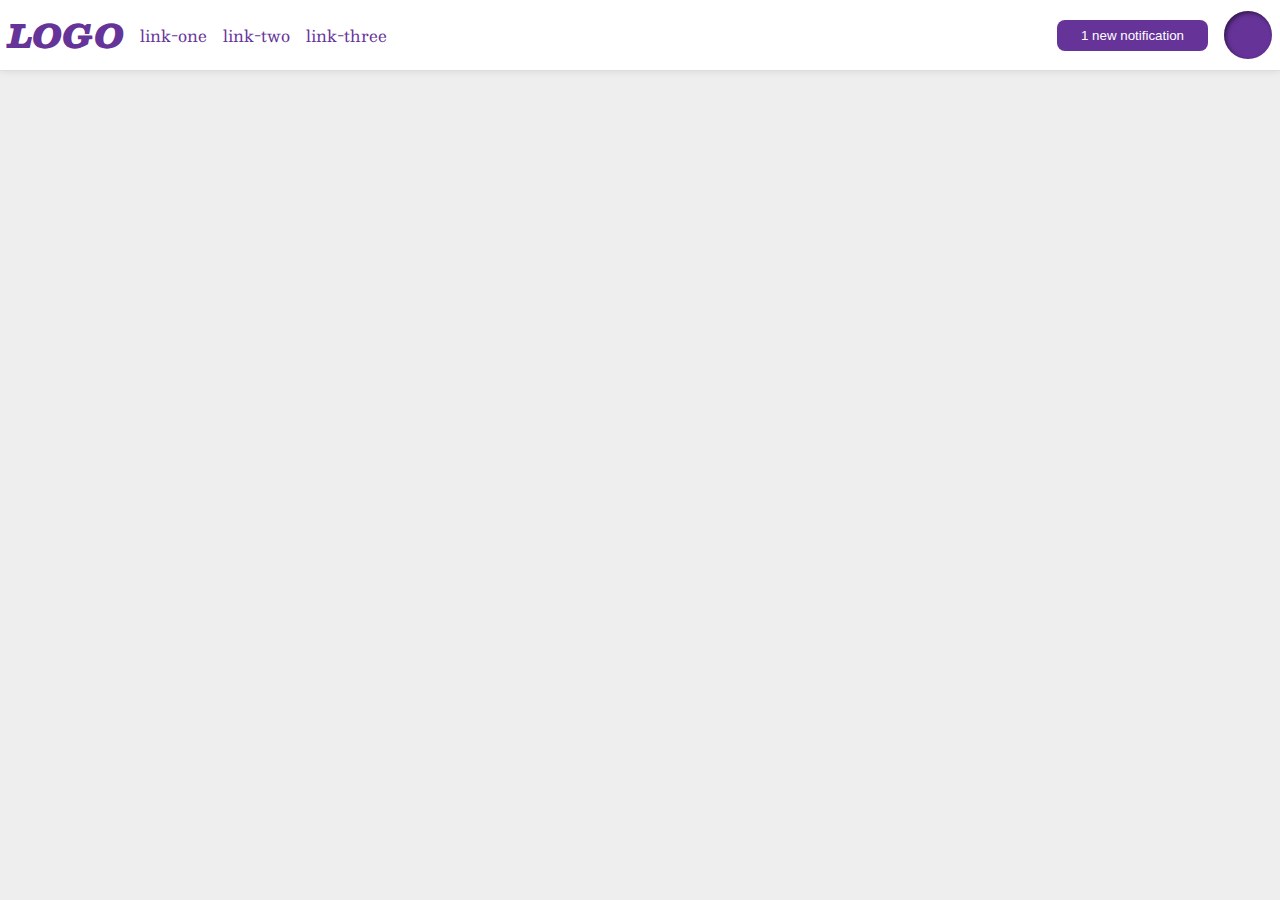
<file: flex/03-flex-header-2/index.html>
<!DOCTYPE html>
<html lang="en">
  <head>
    <meta charset="UTF-8">
    <meta http-equiv="X-UA-Compatible" content="IE=edge">
    <meta name="viewport" content="width=device-width, initial-scale=1.0">
    <title>Flex Header 2</title>
    <link rel="stylesheet" href="style.css">
  </head>
  <body>
    <div class="header">
      <div class="left">
        <div class="logo">
          LOGO
        </div>
        <ul class="links">
          <li><a href="google.com">link-one</a></li>
          <li><a href="google.com">link-two</a></li>
          <li><a href="google.com">link-three</a></li>
        </ul>
      </div>
    <div class="right">
      <button class="notifications">
        1 new notification
      </button>
      <div class="profile-image"></div>
    </div>
  </div>
  </body>
</html>
</file>
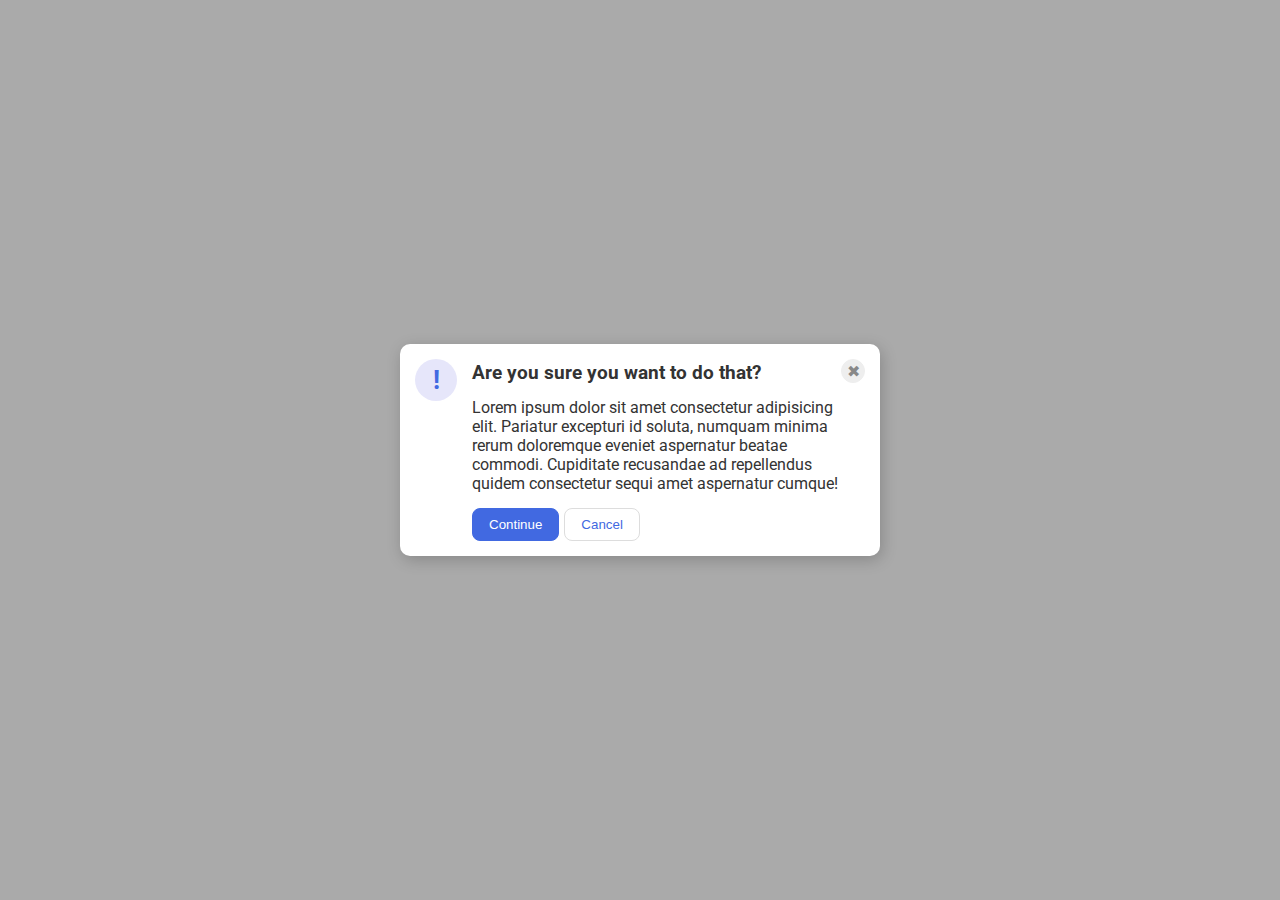
<file: flex/05-flex-modal/index.html>
<!DOCTYPE html>
<html lang="en">
  <head>
    <meta charset="UTF-8">
    <meta http-equiv="X-UA-Compatible" content="IE=edge">
    <meta name="viewport" content="width=device-width, initial-scale=1.0">
    <link rel="stylesheet" href="style.css">
    <title>Modal</title>
  </head>
  <body>
    <div class="modal">
      <div class="icon left">!</div>
      <div class="right">
        <div class="top">
          <div class="header">Are you sure you want to do that?</div>
          <button class="close-button">✖</button>
        </div>
        <div class="text">Lorem ipsum dolor sit amet consectetur adipisicing elit. Pariatur excepturi id soluta, numquam minima rerum doloremque eveniet aspernatur beatae commodi. Cupiditate recusandae ad repellendus quidem consectetur sequi amet aspernatur cumque!</div>
        <div class="buttons">
          <button class="continue">Continue</button>
          <button class="cancel">Cancel</button>
        </div>
      </div>
    </div>
  </body>
</html>
</file>
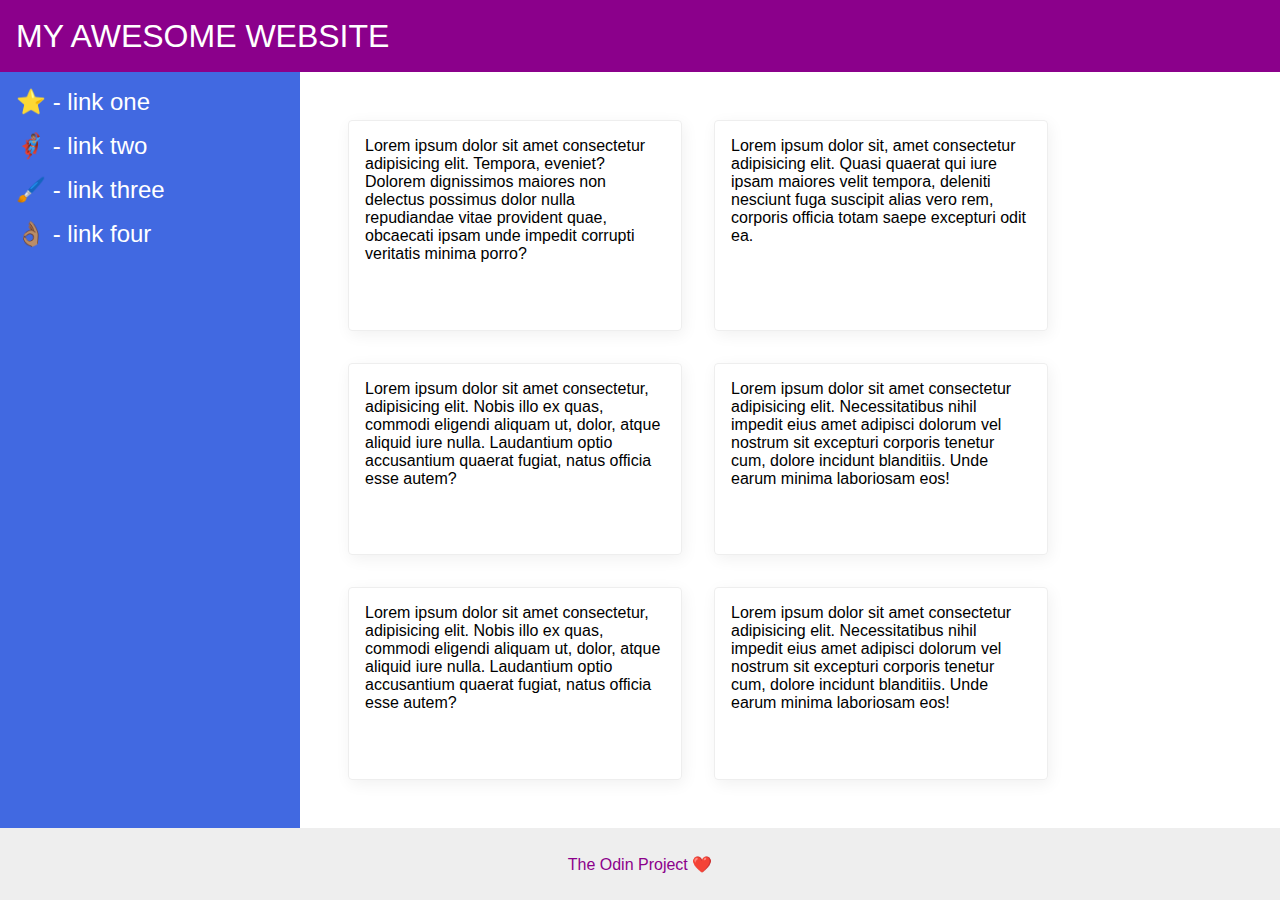
<file: flex/07-flex-layout-2/index.html>
<!DOCTYPE html>
<html lang="en">
  <head>
    <meta charset="UTF-8">
    <meta http-equiv="X-UA-Compatible" content="IE=edge">
    <meta name="viewport" content="width=device-width, initial-scale=1.0">
    <title>The Holy Grail</title>
    <link rel="stylesheet" href="style.css">
  </head>
  <body>
    <div class="header">
      MY AWESOME WEBSITE
    </div>
      <div class="main">
      <div class="sidebar">
        <ul>
          <li><a href="#">⭐ - link one</a></li>
          <li><a href="#">🦸🏽‍♂️ - link two</a></li>
          <li><a href="#">🖌️ - link three</a></li>
          <li><a href="#">👌🏽 - link four</a></li>
        </ul>
      </div>
      <div class="container">
        <div class="card">Lorem ipsum dolor sit amet consectetur adipisicing elit. Tempora, eveniet? Dolorem dignissimos maiores non delectus possimus dolor nulla repudiandae vitae provident quae, obcaecati ipsam unde impedit corrupti veritatis minima porro?</div>
        <div class="card">Lorem ipsum dolor sit, amet consectetur adipisicing elit. Quasi quaerat qui iure ipsam maiores velit tempora, deleniti nesciunt fuga suscipit alias vero rem, corporis officia totam saepe excepturi odit ea.</div>
        <div class="card">Lorem ipsum dolor sit amet consectetur, adipisicing elit. Nobis illo ex quas, commodi eligendi aliquam ut, dolor, atque aliquid iure nulla. Laudantium optio accusantium quaerat fugiat, natus officia esse autem?</div>
        <div class="card">Lorem ipsum dolor sit amet consectetur adipisicing elit. Necessitatibus nihil impedit eius amet adipisci dolorum vel nostrum sit excepturi corporis tenetur cum, dolore incidunt blanditiis. Unde earum minima laboriosam eos!</div>
        <div class="card">Lorem ipsum dolor sit amet consectetur, adipisicing elit. Nobis illo ex quas, commodi eligendi aliquam ut, dolor, atque aliquid iure nulla. Laudantium optio accusantium quaerat fugiat, natus officia esse autem?</div>
        <div class="card">Lorem ipsum dolor sit amet consectetur adipisicing elit. Necessitatibus nihil impedit eius amet adipisci dolorum vel nostrum sit excepturi corporis tenetur cum, dolore incidunt blanditiis. Unde earum minima laboriosam eos!</div>
      </div>
    </div>
    <div class="footer">
      The Odin Project ❤️
    </div>
  </body>
</html>
</file>
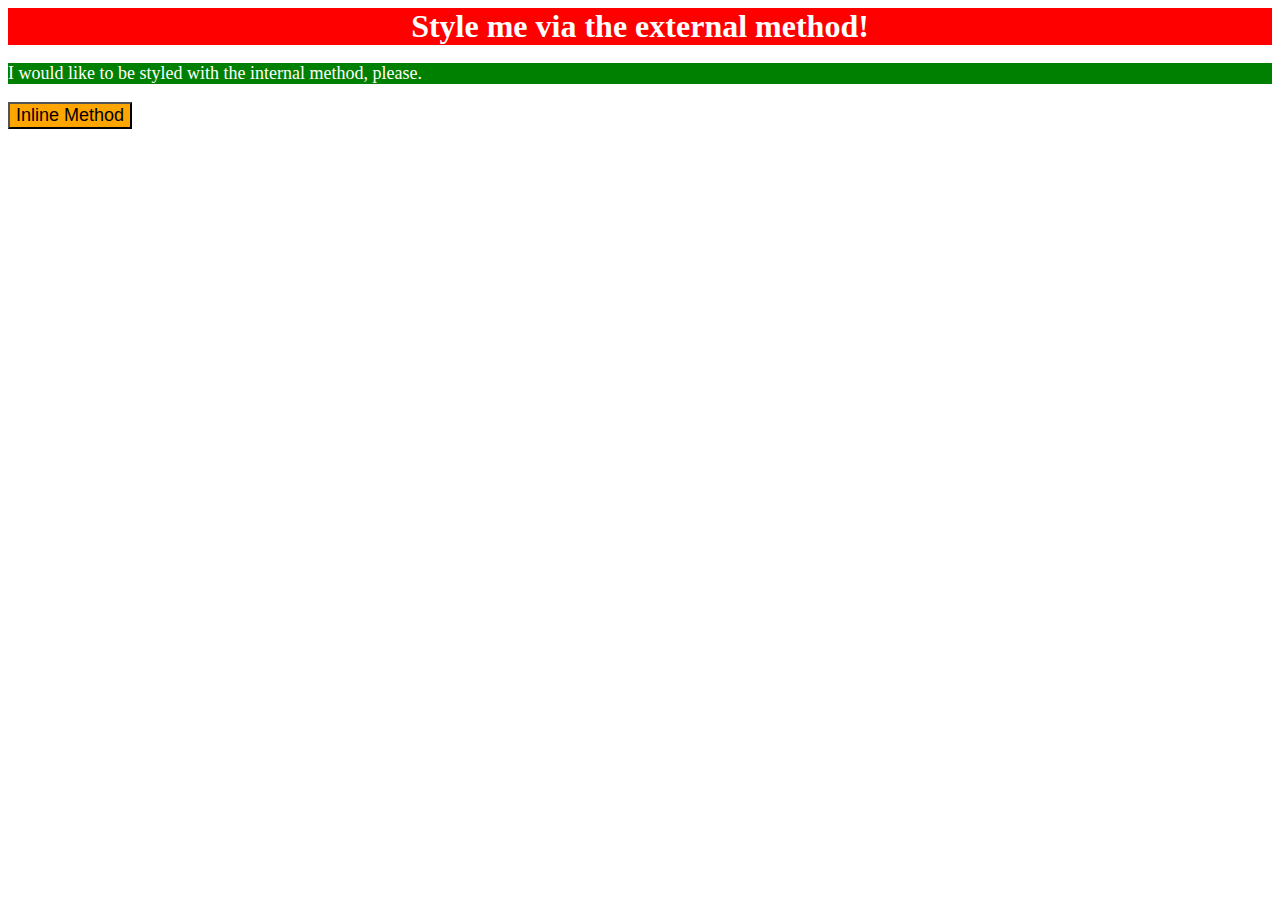
<file: foundations/01-css-methods/index.html>
<!DOCTYPE html>
<html lang="en">
  <head>
    <meta charset="UTF-8">
    <meta http-equiv="X-UA-Compatible" content="IE=edge">
    <meta name="viewport" content="width=device-width, initial-scale=1.0">
    <title>Methods for Adding CSS</title>
    <style> p { color: white; background-color: green; font-size: 18px; } </style>
    <link rel="stylesheet" href="styles.css">
  </head>
  <body>
    <div>Style me via the external method!</div>
    <p>I would like to be styled with the internal method, please.</p>
    <button style="background-color: orange; font-size: 18px;">Inline Method</button>
  </body>
</html>
</file>
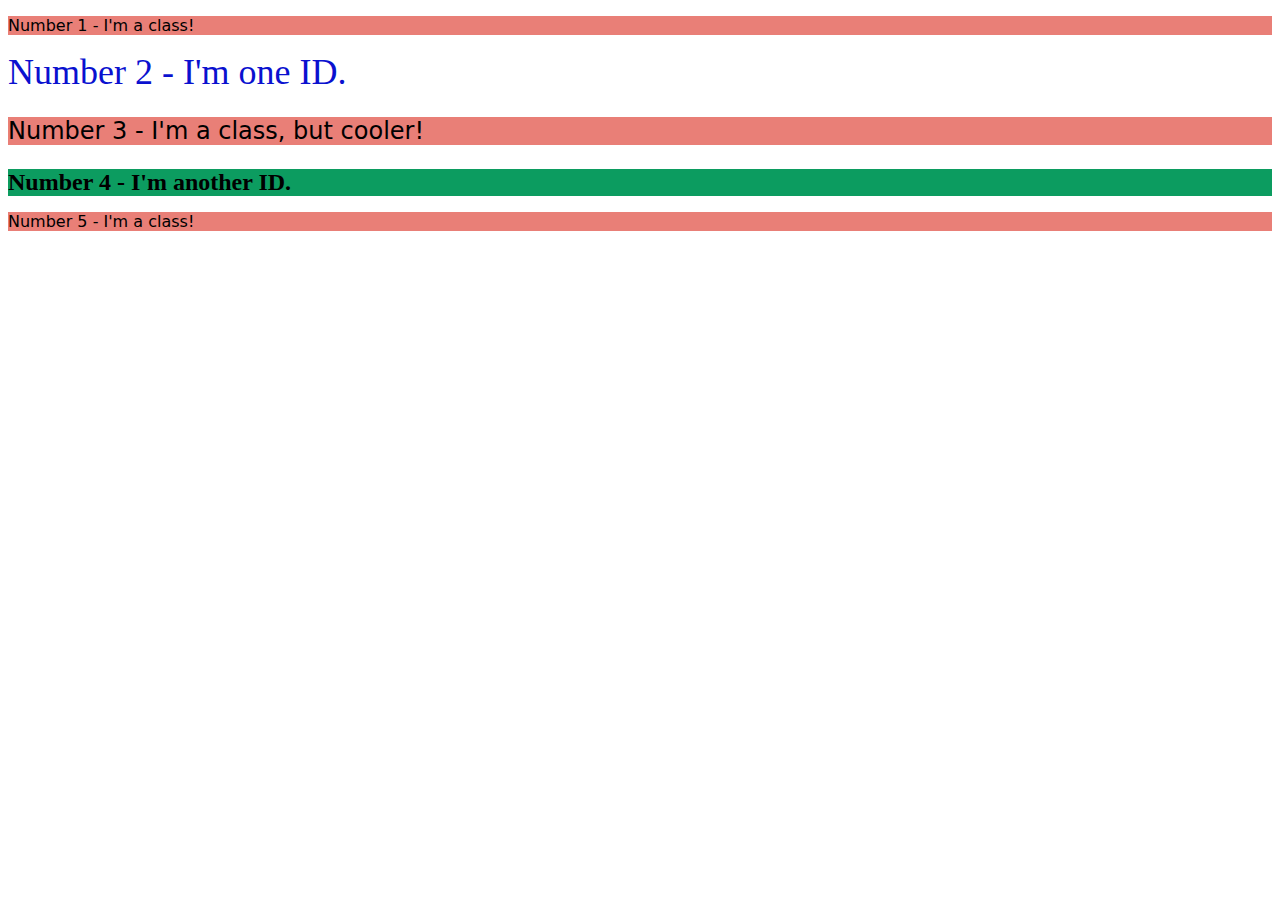
<file: foundations/02-class-id-selectors/index.html>
<!DOCTYPE html>
<html lang="en">
  <head>
    <meta charset="UTF-8">
    <meta http-equiv="X-UA-Compatible" content="IE=edge">
    <meta name="viewport" content="width=device-width, initial-scale=1.0">
    <title>Class and ID Selectors</title>
    <link rel="stylesheet" href="style.css">
  </head>
  <body>
    <div class="odd"><p>Number 1 - I'm a class!</p></div>
    <div id="two">Number 2 - I'm one ID.</div>
    <div class="odd" id="three"><p>Number 3 - I'm a class, but cooler!</p></div>
    <div id="four">Number 4 - I'm another ID.</div>
    <div class="odd"><p>Number 5 - I'm a class!</p></div>
  </body>
</html>
</file>
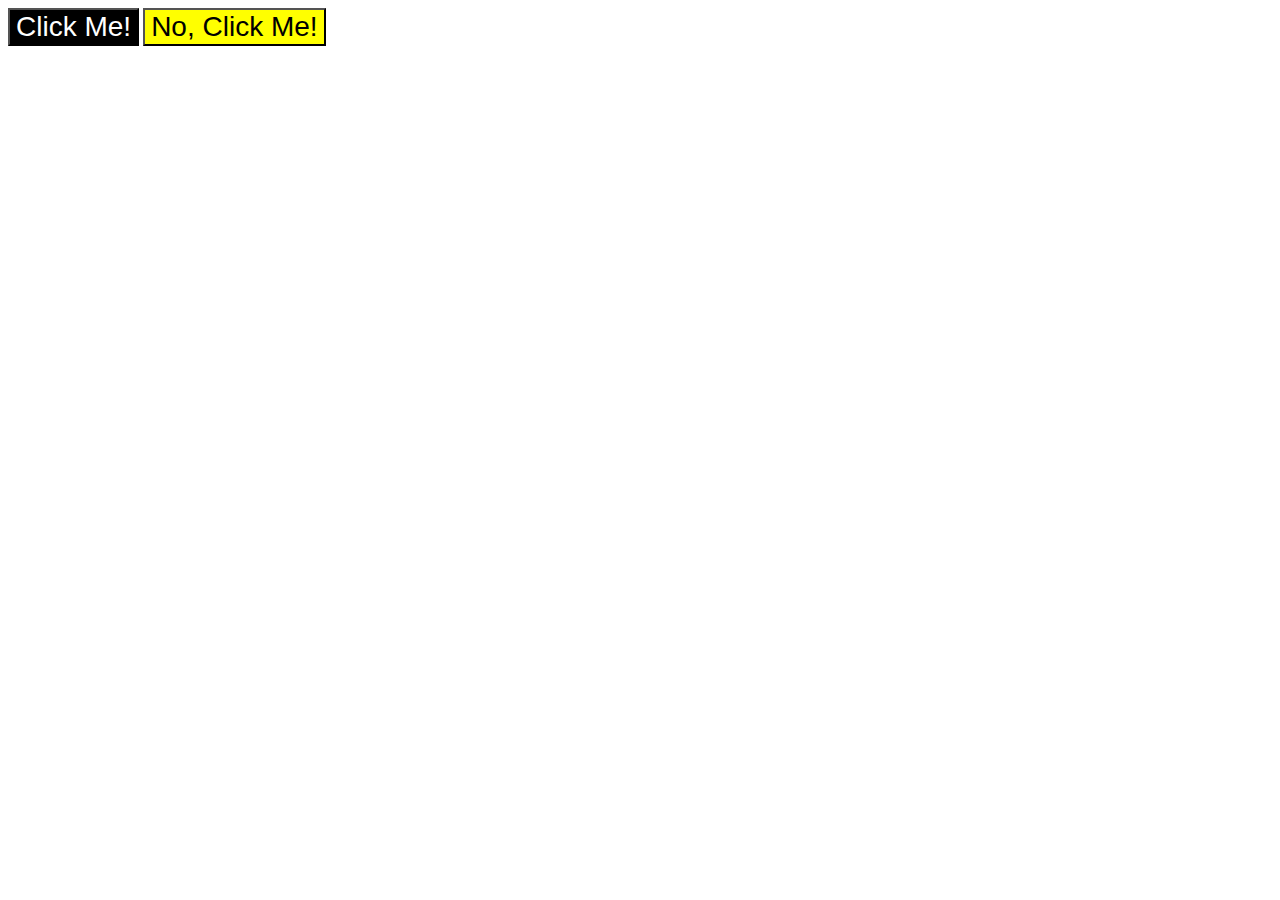
<file: foundations/03-grouping-selectors/index.html>
<!DOCTYPE html>
<html lang="en">
  <head>
    <meta charset="UTF-8">
    <meta http-equiv="X-UA-Compatible" content="IE=edge">
    <meta name="viewport" content="width=device-width, initial-scale=1.0">
    <title>Grouping Selectors</title>
    <link rel="stylesheet" href="style.css">
  </head>
  <body>
    <button class="left">Click Me!</button>
    <button class="right">No, Click Me!</button>
  </body>
</html>
</file>
<file: flex/03-flex-header-2/style.css>
/* this is some magical font-importing.  
you'll learn about it later. */
@import url('https://fonts.googleapis.com/css2?family=Besley:ital,wght@0,400;1,900&display=swap');

body {
  margin: 0;
  background: #eee;
  font-family: Besley, serif;
}

.header {
  background: white;
  border-bottom: 1px solid #ddd;
  box-shadow: 0 0 8px rgba(0,0,0,.1);
  display: flex;
  justify-content: space-between;
  padding: 8px;
}

.profile-image {
  background: rebeccapurple;
  box-shadow: inset 2px 2px 4px rgba(0,0,0,.5);
  border-radius: 50%;
  width: 48px;
  height: 48px;
  
}

.logo {
  color: rebeccapurple;
  font-size: 32px;
  font-weight: 900;
  font-style: italic;

}

button {
  border: none;
  border-radius: 8px;
  background: rebeccapurple;
  color: white;
  padding: 8px 24px;
}

a {
  /* this removes the line under our links */
  text-decoration: none;
  color: rebeccapurple;
}

ul {
  list-style-type: none;
  display: flex;
  margin: 0;
  padding: 0;
  gap: 16px;
}

.left, .right {
  display: flex;
  align-items: center;
  gap: 16px;
}
</file>
<file: flex/05-flex-modal/style.css>
@import url('https://fonts.googleapis.com/css2?family=Roboto:wght@400;700&display=swap');

html, body {
  height: 100%;
}

body {
  font-family: Roboto, sans-serif;
  margin: 0;
  background: #aaa;
  color: #333;
  /* I'll give you this one for free lol */
  display: flex;
  align-items: center;
  justify-content: center;
}

.modal {
  background: white;
  width: 480px;
  border-radius: 10px;
  box-shadow: 2px 4px 16px rgba(0,0,0,.2);
  display: flex;
}

.icon {
  color: royalblue;
  font-size: 26px;
  font-weight: 700;
  background: lavender;
  width: 42px;
  height: 42px;
  border-radius: 50%;
  margin: 15px;
  display: flex;
  align-items: center;
  justify-content: center;
}

.close-button {
  background: #eee;
  border-radius: 50%;
  color: #888;
  font-weight: 400;
  font-size: 16px;
  height: 24px;
  width: 24px;
  display: flex;
  align-items: center;
  justify-content: center;
  border: 1px solid #eee;
  padding: 0;
  margin:15px;
}

.text {
  display: flex;
  margin-right:25px;
  
  text-align: left;
}

.header {
  margin-top: 17px;
  font-size:larger;
  
  font-weight: bold;
  align-items: center;

}

button {
  cursor: pointer;
  padding: 8px 16px;
  border-radius: 8px;
}

button.continue {
  background: royalblue;
  border: 1px solid royalblue;
  color: white;
}

button.cancel {
  background: white;
  border: 1px solid #ddd;
  color: royalblue;
}

.buttons {
  display: flex;
  align-items: flex-start;
  gap:5px;
  margin-top: 15px;
  margin-bottom: 15px;
 
}

.left, .right {
  display: flex;
  flex-direction: column;
}

.left {
  flex:1 0 auto;
}

.right{
  
}

.top {
  display: flex;
  justify-content: space-between;
}
</file>
<file: flex/07-flex-layout-2/style.css>
body {
  font-family: -apple-system, BlinkMacSystemFont, 'Segoe UI', Roboto, Oxygen, Ubuntu, Cantarell, 'Open Sans', 'Helvetica Neue', sans-serif;
  margin: 0;
  min-height: 100vh;
  display: flex;
  flex-direction: column;
  
}

.header {
  height: 72px;
  background: darkmagenta;
  color: white;
  display: flex;
  align-items: center;
  font-size: 32px;
  font-weight: 900px;
  padding-left: 16px;
}

.footer {
  height: 72px;
  background: #eee;
  color: darkmagenta;
  display: flex;
  align-items: center;
  justify-content: center;
  margin-top: auto;
}

.sidebar {
  width: 300px;
  background: royalblue;
  display: flex;
  box-sizing: border-box;
  flex-shrink: 0;
  padding: 16px;
  
  
}

.main {
  display: flex;
  flex: 1;
}

.container {
  display: flex;
  padding:32px;
  flex-wrap: wrap;
}

.card {
  border: 1px solid #eee;
  box-shadow: 2px 4px 16px rgba(0,0,0,.06);
  border-radius: 4px;
  width: 300px;
  margin: 16px;
  padding: 16px;
}

li {
  margin-bottom: 16px;
}

ul {
  list-style-type: none;
  margin: 0;
  padding: 0;
  
}

a {
  text-decoration: none;
  color: white;
  font-size: 24px;
}
</file>
<file: foundations/01-css-methods/styles.css>
div { 
    color:white; 
    background-color: red; 
    font-size: 32px; 
    text-align: center; 
    font-weight: bold; }
</file>
<file: foundations/02-class-id-selectors/style.css>
.odd {
    background-color: #e97f77;
    font-family: Verdana, "DejaVu Sans", sans-serif;
}

#two {
    color: #0a11cf;
    font-size: 36px;
}

#three {
    font-size: 24px;
}

#four {
    background-color: #0c9c60;
    font-size: 24px;
    font-weight: bold;
}
</file>
<file: foundations/03-grouping-selectors/style.css>
.left,
.right {
    font-size: 28px;
    font-family: Helvetica, "Times New Roman", sans-serif;
}

.left {
    background-color: black;
    color: white;
}

.right {
    background-color: yellow;
}
</file>
